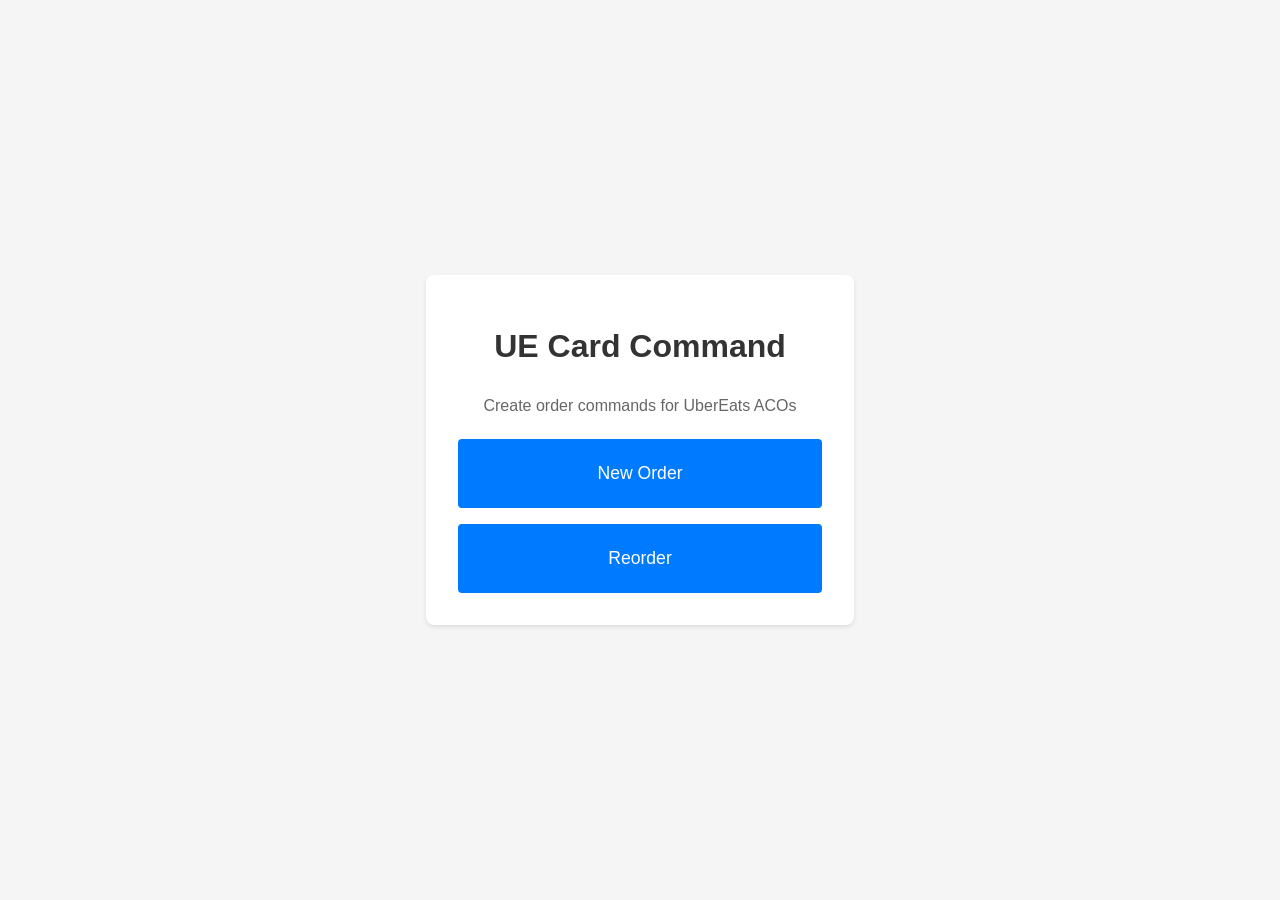
<file: index.html>
<!DOCTYPE html>
<html lang="en">
<head>
    <meta charset="UTF-8">
    <meta name="viewport" content="width=device-width, initial-scale=1.0">
    <title>UE Card Command – Order commands for UberEats ACOs</title>
    <link rel="icon" type="image/x-icon" href="/images/394.png">
    <style>
        body {
            font-family: Arial, sans-serif;
            display: flex;
            flex-direction: column;
            align-items: center;
            justify-content: center;
            min-height: 100vh;
            margin: 0;
            background-color: #f5f5f5;
        }

        .container {
            text-align: center;
            padding: 2rem;
            background-color: white;
            border-radius: 8px;
            box-shadow: 0 2px 4px rgba(0,0,0,0.1);
        }

        h1 {
            color: #333;
            margin-bottom: 2rem;
        }

        .nav-buttons {
            display: flex;
            flex-direction: column;
            gap: 1rem;
        }

        .nav-button {
            padding: 1.5rem 2rem;
            font-size: 1.1rem;
            background-color: #007bff;
            color: white;
            text-decoration: none;
            border-radius: 4px;
            transition: background-color 0.2s;
            width: 300px;
            text-align: center;
        }

        .nav-button:hover {
            background-color: #0056b3;
        }

        @media (max-width: 480px) {
            .container {
                width: 90%;
                padding: 1rem;
            }
            
            .nav-button {
                width: 100%;
            }
        }
    </style>
</head>
<body>
    <div class="container">
        <h1>UE Card Command</h1>
        <p style="color:#666; margin-bottom: 1.5rem;">Create order commands for UberEats ACOs</p>
        <div class="nav-buttons">
            <a href="order.html" class="nav-button">New Order</a>
            <a href="reorder.html" class="nav-button">Reorder</a>
        </div>
    </div>
</body>
</html>
</file>
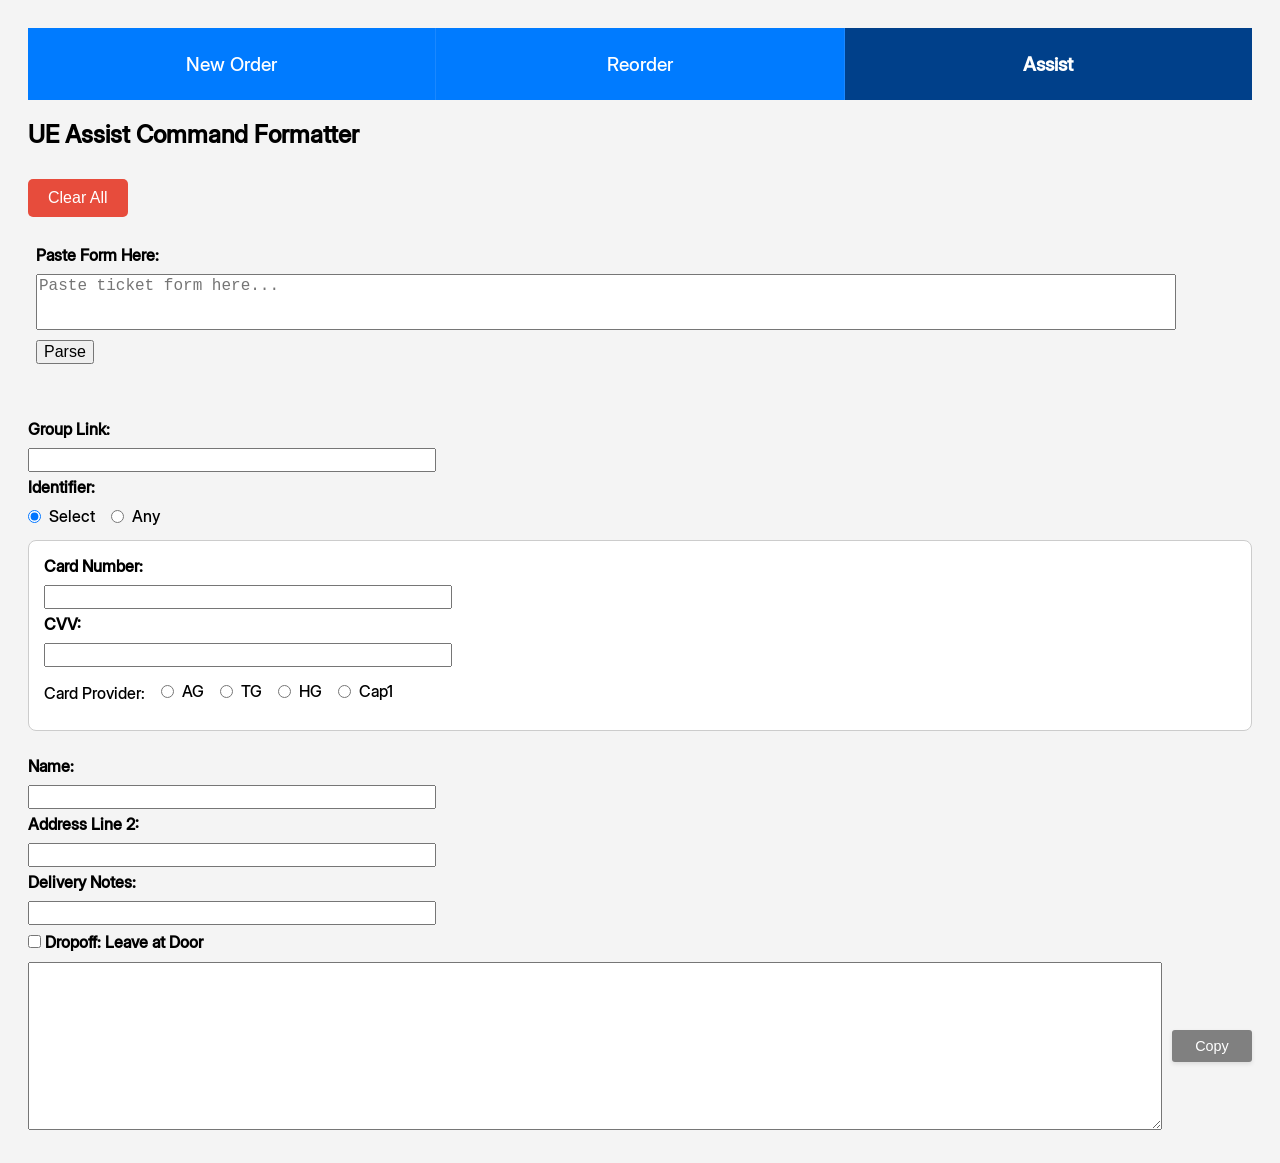
<file: assist.html>
<!DOCTYPE html>
<html lang="en">
<head>
  <meta charset="UTF-8">
  <title>Assist</title>
  <link rel="icon" type="image/x-icon" href="/images/394.png">
  <link rel="stylesheet" href="styles.css">
  <style>
    input[type="text"] { width: 400px; }
    .radio-group, .provider-block .radio-group { display: flex; gap: 1rem; align-items: center; }
    .clear-btn { margin: 10px 0 20px 0; background-color: #e74c3c; color: white; border: none; padding: 10px 20px; font-size: 16px; cursor: pointer; border-radius: 5px; }
    .clear-btn:hover { background-color: #c0392b; }
    .error { color: red; font-size: 0.9rem; margin-left: 0.5rem; }
    .inline-copy { display: flex; align-items: center; gap: 0.5rem; }
    .parser-box { resize: both; min-width: 600px; min-height: 150px; width: 100%; padding: 8px; margin-bottom: 1rem; }
    .output-box { resize: both; min-width: 600px; min-height: 150px; width: 100%; padding: 8px; }
    .provider-block { margin-bottom: 25px; border: 1px solid #ccc; padding: 15px; background: #fff; border-radius: 8px; }
    .output-row { display: flex; align-items: center; gap: 10px; }
  </style>
</head>
<body>
  <nav class="main-nav">
    <div class="nav-container">
      <a href="order.html" class="nav-link">New Order</a>
      <a href="reorder.html" class="nav-link">Reorder</a>
      <a href="assist.html" class="nav-link active">Assist</a>
    </div>
  </nav>

  <h2>UE Assist Command Formatter</h2>
  <button class="clear-btn" onclick="clearAll()">Clear All</button>

  <!-- Parser -->
  <div class="parser-box form-section">
    <label>Paste Form Here:</label>
    <textarea id="formInput" placeholder="Paste ticket form here..."></textarea>
    <div class="parse-btn-container">
      <button class="parse-btn" onclick="parseFormInput()">Parse</button>
    </div>
  </div>

  <!-- Required Fields -->
  <div class="form-section">
    <label>Group Link:</label>
    <input type="text" id="groupLink" oninput="updateCommand()">
    <span id="linkError" class="error"></span>
  </div>

  <div class="form-section">
    <label>Identifier:</label>
    <div class="radio-group">
      <label><input type="radio" name="identifier" value="Select" checked onchange="updateCommand()"> Select</label>
      <label><input type="radio" name="identifier" value="Any" onchange="updateCommand()"> Any</label>
    </div>
  </div>

  <!-- Provider-based Card Info -->
  <div class="provider-block">
    <label>Card Number:</label>
    <input type="text" id="cardNumber" oninput="updateCommand()" maxlength="16">
    <span id="cardError" class="error"></span>

    <label>CVV:</label>
    <input type="text" id="cvv" oninput="updateCommand()" maxlength="3">
    <span id="cvvError" class="error"></span>

    <div class="radio-group">
      <span>Card Provider:</span>
      <label><input type="radio" name="provider" value="AG" onchange="updateCommand()"> AG</label>
      <label><input type="radio" name="provider" value="TG" onchange="updateCommand()"> TG</label>
      <label><input type="radio" name="provider" value="HG" onchange="updateCommand()"> HG</label>
      <label><input type="radio" name="provider" value="Cap1" onchange="updateCommand()"> Cap1</label>
    </div>
  </div>

  <!-- Overrides -->
  <div class="form-section">
    <label>Name:</label>
    <input type="text" id="overrideName" oninput="updateCommand()">
    <span id="nameError" class="error"></span>
  </div>

  <div class="form-section">
    <label>Address Line 2:</label>
    <input type="text" id="overrideApt" oninput="updateCommand()">
    <span id="aptError" class="error"></span>
  </div>

  <div class="form-section">
    <label>Delivery Notes:</label>
    <input type="text" id="overrideNotes" oninput="updateCommand()">
  </div>

  <div class="form-section">
    <label class="checkbox-label">
      <input type="checkbox" id="leaveAtDoor" onchange="updateCommand()">
      Dropoff: Leave at Door
    </label>
  </div>

  <!-- Output -->
  <div class="form-section output-row">
    <textarea id="commandOutput" class="output-box" readonly></textarea>
    <button class="copy-btn" onclick="copyToClipboard('commandOutput')">Copy</button>
  </div>

  <script>
    const providerData = {
      AG:   { month: "04", year: "28", zip: "19104" },
      TG:   { month: "04", year: "28", zip: "07724" },
      HG:   { month: "04", year: "28", zip: "07724" },
      Cap1: { month: "06", year: "30", zip: "19104" }
    };

    const leavePattern = /\bleave(?:\s+at(?:\s+the)?\s+door)?\b/i;

    function parseFormInput() {
      const lines = document.getElementById('formInput').value
        .trim().split('\n').map(l => l.trim().replace(/:$/, ''));

      const map = {
        'Group Cart Link': 'groupLink',
        'Name':            'overrideName',
        'Address Line 2':  'overrideApt',
        'Delivery Notes':  'overrideNotes'
      };

      for (let i = 0; i < lines.length - 1; i++) {
        const key = lines[i], val = lines[i+1];
        if (map[key] && val && val !== 'N/A') {
          document.getElementById(map[key]).value = val;
          i++;
        }
      }

      // comma→space for "Last, First"
      const nf = document.getElementById('overrideName');
      if (/^[^,]+,\s*[^,]+$/.test(nf.value)) {
        nf.value = nf.value.replace(/,\s*/, ' ');
      }

      updateCommand();
      document.getElementById('overrideNotes').dispatchEvent(new Event('input'));
    }

    function isValidUrl(url) {
      try { new URL(url); return true; } catch { return false; }
    }
    function isValidCardNumber(n) { return /^\d{16}$/.test(n); }
    function isValidCVV(v)        { return /^\d{3}$/.test(v);    }
    function isValidText(t)       { return /^[a-zA-Z0-9_@.\-\s]*$/.test(t); }

    function updateCommand() {
      const link  = document.getElementById('groupLink').value.trim();
      const card  = document.getElementById('cardNumber').value.trim();
      const cvv   = document.getElementById('cvv').value.trim();
      const name  = document.getElementById('overrideName').value.trim();
      const apt   = document.getElementById('overrideApt').value.trim();
      const notes = document.getElementById('overrideNotes').value.trim();

      if (leavePattern.test(notes)) {
        document.getElementById('leaveAtDoor').checked = true;
      }
      const leave = document.getElementById('leaveAtDoor').checked;

      let identifier = 'Select';
      for (const r of document.getElementsByName('identifier')) {
        if (r.checked) { identifier = r.value; break; }
      }

      let provider = '';
      for (const p of document.getElementsByName('provider')) {
        if (p.checked) { provider = p.value; break; }
      }

      ['linkError','cardError','cvvError','nameError','aptError']
        .forEach(id => document.getElementById(id).innerText = '');

      let ok = true;
      if (!link || !isValidUrl(link)) {
        document.getElementById('linkError').innerText = 'Valid group link required'; ok = false;
      }
      if (!isValidCardNumber(card)) {
        document.getElementById('cardError').innerText = '16 digits'; ok = false;
      }
      if (!isValidCVV(cvv)) {
        document.getElementById('cvvError').innerText = '3 digits'; ok = false;
      }
      if (name && !isValidText(name)) {
        document.getElementById('nameError').innerText = 'Letters/numbers/_@.- only'; ok = false;
      }
      if (apt && !isValidText(apt)) {
        document.getElementById('aptError').innerText = 'No special chars'; ok = false;
      }
      if (!providerData[provider]) ok = false;
      if (!ok) {
        document.getElementById('commandOutput').value = '';
        return;
      }

      const { month, year, zip } = providerData[provider];
      let cmd = `/assist order order_details:${link},${card},${month},${year},${cvv},${zip}`;
      cmd += ` identifier:${identifier}`;
      if (name)  cmd += ` override_name:${name}`;
      if (leave) cmd += ` override_dropoff:Leave at Door`;
      if (apt)   cmd += ` override_aptorsuite:${apt}`;
      if (notes) cmd += ` override_notes:${notes}`;

      document.getElementById('commandOutput').value = cmd;
    }

    document.getElementById('overrideNotes')
      .addEventListener('input', () => updateCommand());

    function copyToClipboard(id) {
      const el = document.getElementById(id);
      el.select(); document.execCommand('copy');
      const btn = document.querySelector(`button[onclick="copyToClipboard('${id}')"]`);
      btn.classList.add('copied');
      setTimeout(() => btn.classList.remove('copied'), 3000);
    }

    function clearAll() {
      ['formInput','groupLink','cardNumber','cvv','overrideName','overrideApt','overrideNotes']
        .forEach(i => document.getElementById(i).value = '');
      for (const p of document.getElementsByName('provider')) p.checked = false;
      document.getElementById('leaveAtDoor').checked = false;
      document.getElementById('commandOutput').value = '';
      ['linkError','cardError','cvvError','nameError','aptError']
        .forEach(id => document.getElementById(id).innerText = '');
    }
  </script>
</body>
</html>
</file>
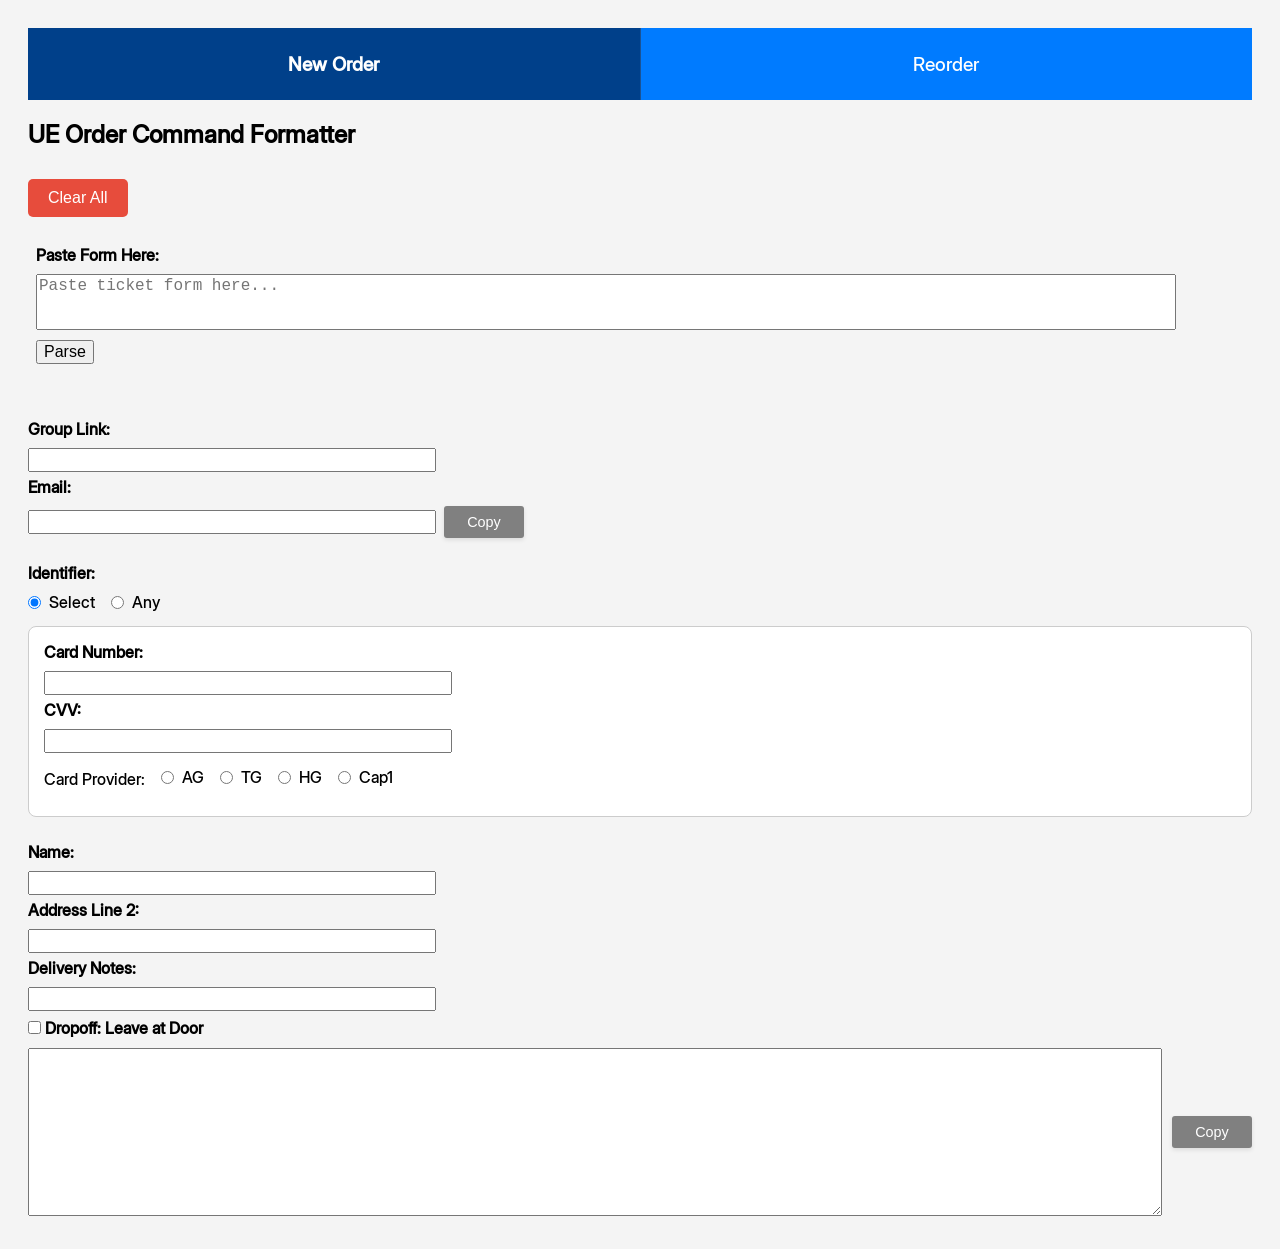
<file: order.html>
<!DOCTYPE html>
<html lang="en">
<head>
  <meta charset="UTF-8">
  <title>Order</title>
  <link rel="icon" type="image/x-icon" href="/images/394.png">
  <link rel="stylesheet" href="styles.css">
  <style>
    input[type="text"] { width: 400px; }
    .radio-group, .provider-block .radio-group { display: flex; gap: 1rem; align-items: center; }
    .clear-btn { margin: 10px 0 20px 0; background-color: #e74c3c; color: white; border: none; padding: 10px 20px; font-size: 16px; cursor: pointer; border-radius: 5px; }
    .clear-btn:hover { background-color: #c0392b; }
    .error { color: red; font-size: 0.9rem; margin-left: 0.5rem; }
    .inline-copy { display: flex; align-items: center; gap: 0.5rem; }
    .parser-box { resize: both; min-width: 600px; min-height: 150px; width: 100%; padding: 8px; margin-bottom: 1rem; }
    .output-box { resize: both; min-width: 600px; min-height: 150px; width: 100%; padding: 8px; }
    .provider-block { margin-bottom: 25px; border: 1px solid #ccc; padding: 15px; background: #fff; border-radius: 8px; }
    .output-row { display: flex; align-items: center; gap: 10px; }
  </style>
</head>
<body>
  <nav class="main-nav">
    <div class="nav-container">
      <a href="order.html" class="nav-link active">New Order</a>
      <a href="reorder.html" class="nav-link">Reorder</a>
    </div>
  </nav>

  <h2>UE Order Command Formatter</h2>
  <button class="clear-btn" onclick="clearAll()">Clear All</button>

  <!-- Parser -->
  <div class="parser-box form-section">
    <label>Paste Form Here:</label>
    <textarea id="formInput" placeholder="Paste ticket form here..."></textarea>
    <div class="parse-btn-container">
      <button class="parse-btn" onclick="parseFormInput()">Parse</button>
    </div>
  </div>

  <!-- Required Fields -->
  <div class="form-section">
    <label>Group Link:</label>
    <input type="text" id="groupLink" oninput="updateCommand()">
    <span id="linkError" class="error"></span>
  </div>

  <div class="form-section">
    <label>Email:</label>
    <div class="inline-copy">
      <input type="text" id="email" oninput="updateCommand()">
      <button class="copy-btn" onclick="copyToClipboard('email')">Copy</button>
    </div>
    <span id="emailError" class="error"></span>
  </div>

  <div class="form-section">
    <label>Identifier:</label>
    <div class="radio-group">
      <label><input type="radio" name="identifier" value="Select" checked onchange="updateCommand()"> Select</label>
      <label><input type="radio" name="identifier" value="Any" onchange="updateCommand()"> Any</label>
    </div>
  </div>

  <!-- Provider-based Card Info -->
  <div class="provider-block">
    <label>Card Number:</label>
    <input type="text" id="cardNumber" oninput="updateCommand()" maxlength="16">
    <span id="cardError" class="error"></span>

    <label>CVV:</label>
    <input type="text" id="cvv" oninput="updateCommand()" maxlength="3">
    <span id="cvvError" class="error"></span>

    <div class="radio-group">
      <span>Card Provider:</span>
      <label><input type="radio" name="provider" value="AG" onchange="updateCommand()"> AG</label>
      <label><input type="radio" name="provider" value="TG" onchange="updateCommand()"> TG</label>
      <label><input type="radio" name="provider" value="HG" onchange="updateCommand()"> HG</label>
      <label><input type="radio" name="provider" value="Cap1" onchange="updateCommand()"> Cap1</label>
    </div>
  </div>

  <!-- Overrides -->
  <div class="form-section">
    <label>Name:</label>
    <input type="text" id="overrideName" oninput="updateCommand()">
    <span id="nameError" class="error"></span>
  </div>

  <div class="form-section">
    <label>Address Line 2:</label>
    <input type="text" id="overrideApt" oninput="updateCommand()">
    <span id="aptError" class="error"></span>
  </div>

  <div class="form-section">
    <label>Delivery Notes:</label>
    <input type="text" id="overrideNotes" oninput="updateCommand()">
  </div>

  <div class="form-section">
    <label class="checkbox-label">
      <input type="checkbox" id="leaveAtDoor" onchange="updateCommand()">
      Dropoff: Leave at Door
    </label>
  </div>

  <!-- Output -->
  <div class="form-section output-row">
    <textarea id="commandOutput" class="output-box" readonly></textarea>
    <button class="copy-btn" onclick="copyToClipboard('commandOutput')">Copy</button>
  </div>

  <script>
    const providerData = {
      AG:   { month: "04", year: "28", zip: "19104" },
      TG:   { month: "04", year: "28", zip: "07724" },
      HG:   { month: "04", year: "28", zip: "07724" },
      Cap1: { month: "06", year: "30", zip: "19104" }
    };

    const leavePattern = /\bleave(?:\s+at(?:\s+the)?\s+door)?\b/i;

    function parseFormInput() {
      const lines = document.getElementById('formInput').value
        .trim().split('\n').map(l => l.trim().replace(/:$/, ''));

      const map = {
        'Group Cart Link': 'groupLink',
        'Name':            'overrideName',
        'Address Line 2':  'overrideApt',
        'Delivery Notes':  'overrideNotes'
      };

      for (let i = 0; i < lines.length - 1; i++) {
        const key = lines[i], val = lines[i+1];
        if (map[key] && val && val !== 'N/A') {
          document.getElementById(map[key]).value = val;
          i++;
        }
      }

      // comma→space for "Last, First"
      const nf = document.getElementById('overrideName');
      if (/^[^,]+,\s*[^,]+$/.test(nf.value)) {
        nf.value = nf.value.replace(/,\s*/, ' ');
      }

      updateCommand();
      // retrigger notes listener
      document.getElementById('overrideNotes').dispatchEvent(new Event('input'));
    }

    function isValidUrl(url) {
      try { new URL(url); return true; } catch { return false; }
    }
    function isValidEmail(e) {
      return /^[^\s@]+@[^\s@]+\.[^\s@]+$/.test(e);
    }
    function isValidCardNumber(n) { return /^\d{16}$/.test(n); }
    function isValidCVV(v)        { return /^\d{3}$/.test(v);    }
    function isValidText(t)       { return /^[a-zA-Z0-9_@.\-\s]*$/.test(t); }

    function updateCommand() {
      const link  = document.getElementById('groupLink').value.trim();
      const email = document.getElementById('email').value.trim();
      const card  = document.getElementById('cardNumber').value.trim();
      const cvv   = document.getElementById('cvv').value.trim();
      const name  = document.getElementById('overrideName').value.trim();
      const apt   = document.getElementById('overrideApt').value.trim();
      const notes = document.getElementById('overrideNotes').value.trim();

      // auto-check if notes contain "leave"
      if (leavePattern.test(notes)) {
        document.getElementById('leaveAtDoor').checked = true;
      }

      const leave = document.getElementById('leaveAtDoor').checked;

      let identifier = 'Select';
      for (const r of document.getElementsByName('identifier')) {
        if (r.checked) { identifier = r.value; break; }
      }

      let provider = '';
      for (const p of document.getElementsByName('provider')) {
        if (p.checked) { provider = p.value; break; }
      }

      // clear errors
      ['linkError','emailError','cardError','cvvError','nameError','aptError']
        .forEach(id => document.getElementById(id).innerText = '');

      let ok = true;
      if (!link || !isValidUrl(link)) {
        document.getElementById('linkError').innerText = 'Valid group link required';
        ok = false;
      }
      if (!email || !isValidEmail(email)) {
        document.getElementById('emailError').innerText = 'Valid email required';
        ok = false;
      }
      if (!isValidCardNumber(card)) {
        document.getElementById('cardError').innerText = '16 digits';
        ok = false;
      }
      if (!isValidCVV(cvv)) {
        document.getElementById('cvvError').innerText = '3 digits';
        ok = false;
      }
      if (name && !isValidText(name)) {
        document.getElementById('nameError').innerText = 'Letters/numbers/_@.- only';
        ok = false;
      }
      if (apt && !isValidText(apt)) {
        document.getElementById('aptError').innerText = 'No special chars';
        ok = false;
      }
      if (!providerData[provider]) ok = false;
      if (!ok) {
        document.getElementById('commandOutput').value = '';
        return;
      }

      const { month, year, zip } = providerData[provider];
      let cmd = `/order uber order_details:${link},${card},${month},${year},${cvv},${zip},${email}`;
      if (name)  cmd += ` override_name:${name}`;
      if (leave) cmd += ` override_dropoff:Leave at Door`;
      if (apt)   cmd += ` override_aptorsuite:${apt}`;
      if (notes) cmd += ` override_notes:${notes}`;
      cmd += ` identifier:${identifier}`;

      document.getElementById('commandOutput').value = cmd;
    }

    // wire up notes listener once at load time
    document.getElementById('overrideNotes')
      .addEventListener('input', () => updateCommand());

    function copyToClipboard(id) {
      const el = document.getElementById(id);
      el.select(); document.execCommand('copy');
      const btn = document.querySelector(`button[onclick="copyToClipboard('${id}')"]`);
      btn.classList.add('copied');
      setTimeout(() => btn.classList.remove('copied'), 3000);
    }

    function clearAll() {
      ['formInput','groupLink','email','cardNumber','cvv','overrideName','overrideApt','overrideNotes']
        .forEach(i => document.getElementById(i).value = '');
      for (const p of document.getElementsByName('provider')) p.checked = false;
      document.getElementById('leaveAtDoor').checked = false;
      document.getElementById('commandOutput').value = '';
      ['linkError','emailError','cardError','cvvError','nameError','aptError']
        .forEach(id => document.getElementById(id).innerText = '');
    }
  </script>
</body>
</html>
</file>
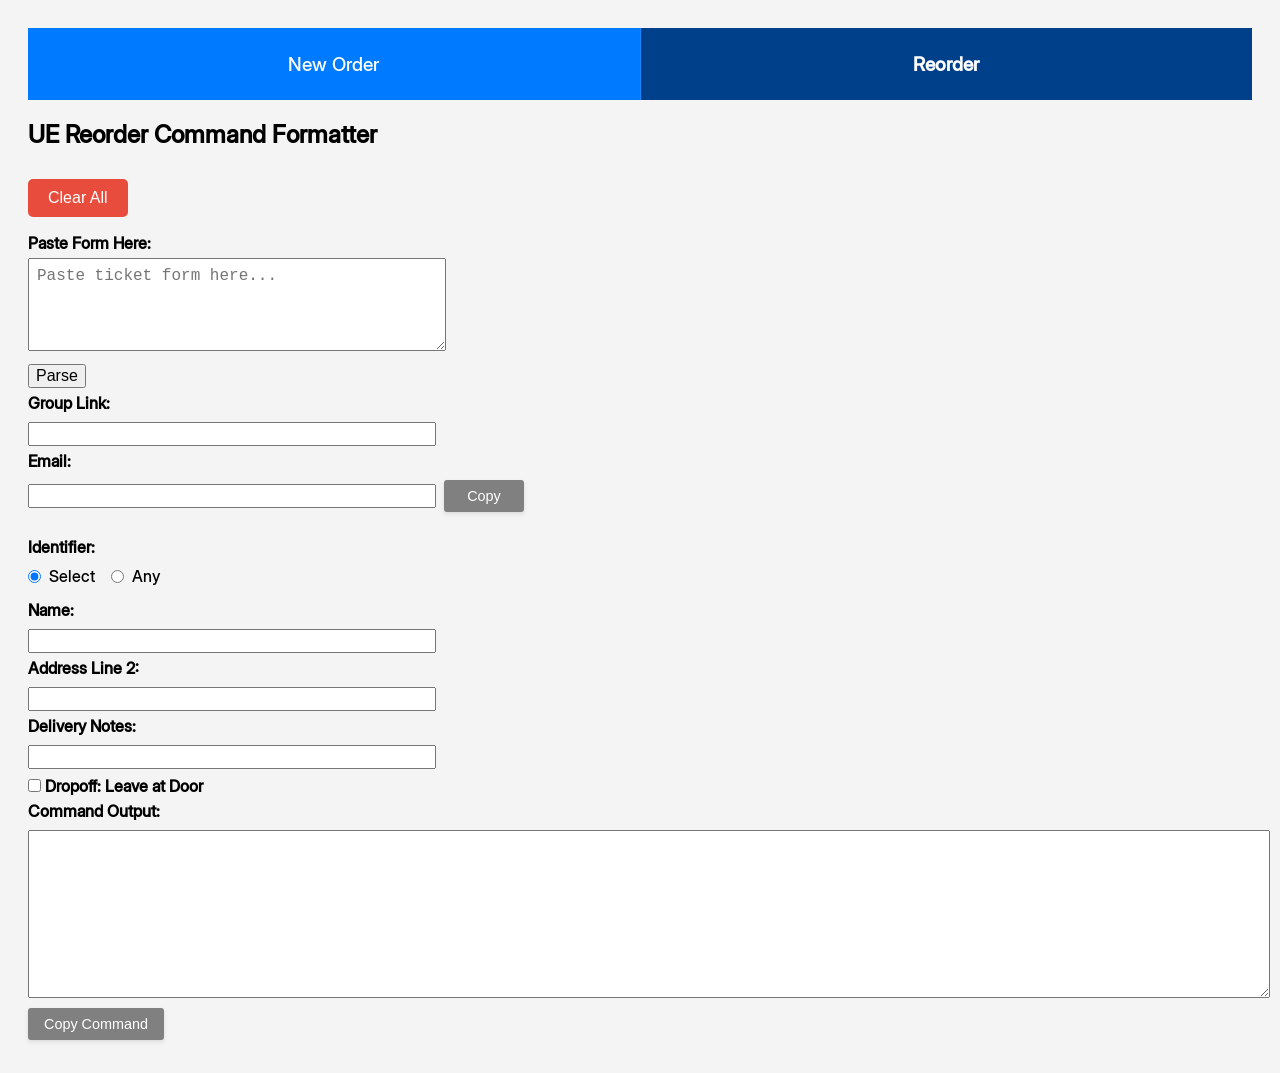
<file: reorder.html>
<!DOCTYPE html>
<html lang="en">
<head>
  <meta charset="UTF-8">
  <title>Reorder Command Formatter</title>
  <link rel="icon" type="image/x-icon" href="/images/394.png">
  <link rel="stylesheet" href="styles.css">
  <style>
    input[type="text"] { width: 400px; }
    .radio-group { display: flex; gap: 1rem; align-items: center; }
    .clear-btn { margin-bottom: 1rem; }
    .error { color: red; font-size: 0.9rem; margin-left: 0.5rem; }
    .inline-copy { display: flex; align-items: center; gap: 0.5rem; }
    .parser-box { margin-bottom: 1rem; }
    #formInput { width: 400px; height: 75px; display: block; margin-bottom: 0.5rem; resize: both; min-width: 400px; min-height: 75px; }
    .output-box { resize: both; min-width: 400px; min-height: 100px; width: 100%; height: 150px; }
  </style>
</head>
<body>
  <nav class="main-nav">
    <div class="nav-container">
      <a href="order.html" class="nav-link">New Order</a>
      <a href="reorder.html" class="nav-link active">Reorder</a>
    </div>
  </nav>

  <div class="container">
    <h2>UE Reorder Command Formatter</h2>
    <button class="clear-btn" onclick="clearAll()">Clear All</button>

    <!-- Parser -->
    <div class="form-section">
      <label>Paste Form Here:</label>
      <textarea id="formInput" class="parser-box" placeholder="Paste ticket form here..."></textarea>
      <div class="parse-btn-container">
        <button class="parse-btn" onclick="parseFormInput()">Parse</button>
      </div>
    </div>

    <!-- Required Fields -->
    <div class="form-section">
      <label>Group Link:</label>
      <input type="text" id="groupLink" class="text-input" oninput="updateCommand()">
      <span id="linkError" class="error"></span>
    </div>
    <div class="form-section">
      <label>Email:</label>
      <div class="inline-copy">
        <input type="text" id="email" class="text-input" oninput="updateCommand()">
        <button class="copy-btn" onclick="copyToClipboard('email')">Copy</button>
      </div>
      <span id="emailError" class="error"></span>
    </div>

    <div class="form-section">
      <label>Identifier:</label>
      <div class="radio-group">
        <label><input type="radio" name="identifier" value="Select" checked onchange="updateCommand()"> Select</label>
        <label><input type="radio" name="identifier" value="Any" onchange="updateCommand()"> Any</label>
      </div>
    </div>

    <!-- Overrides -->
    <div class="form-section">
      <label>Name:</label>
      <input type="text" id="overrideName" class="text-input" oninput="updateCommand()">
    </div>
    <div class="form-section">
      <label>Address Line 2:</label>
      <input type="text" id="overrideApt" class="text-input" oninput="updateCommand()">
    </div>
    <div class="form-section">
      <label>Delivery Notes:</label>
      <input type="text" id="overrideNotes" class="text-input" oninput="updateCommand()">
    </div>
    <div class="form-section">
      <label class="checkbox-label">
        <input type="checkbox" id="leaveAtDoor" onchange="updateCommand()">
        Dropoff: Leave at Door
      </label>
    </div>

    <!-- Output -->
    <div class="form-section">
      <label>Command Output:</label>
      <div class="output-container">
        <textarea id="commandOutput" class="output-box" readonly></textarea>
        <button class="copy-btn" onclick="copyToClipboard('commandOutput')">Copy Command</button>
      </div>
    </div>
  </div>

  <script>
    const leavePattern = /\bleave(?:\s+at(?:\s+the)?\s+door)?\b/i;

    function parseFormInput() {
      const lines = document.getElementById('formInput').value.trim()
        .split('\n').map(l => l.trim().replace(/:$/, ''));

      const map = {
        'Group Cart Link': 'groupLink',
        'Name':            'overrideName',
        'Address Line 2':  'overrideApt',
        'Delivery Notes':  'overrideNotes'
      };
      for (let i = 0; i < lines.length - 1; i++) {
        const key = lines[i], val = lines[i+1];
        if (map[key] && val && val !== 'N/A') {
          document.getElementById(map[key]).value = val;
          i++;
        }
      }

      // **Name split: comma → space**
      const nameField = document.getElementById('overrideName');
      if (/^[^,]+,\s*[^,]+$/.test(nameField.value)) {
        nameField.value = nameField.value.replace(/,\s*/, ' ');
      }

      updateCommand();
      document.getElementById('overrideNotes').dispatchEvent(new Event('input'));
    }

    function isValidEmail(e) {
      return /^[^\s@]+@[^\s@]+\.[^\s@]+$/.test(e);
    }
    function isValidUrl(u) {
      try { new URL(u); return true; } catch { return false; }
    }

    function updateCommand() {
      const link  = document.getElementById('groupLink').value.trim();
      const email = document.getElementById('email').value.trim();
      const name  = document.getElementById('overrideName').value.trim();
      const apt   = document.getElementById('overrideApt').value.trim();
      const notes = document.getElementById('overrideNotes').value.trim();

      // auto-check Leave at Door
      if (leavePattern.test(notes)) {
        document.getElementById('leaveAtDoor').checked = true;
      }
      const leave = document.getElementById('leaveAtDoor').checked;

      let identifier = 'Select';
      for (const r of document.getElementsByName('identifier')) {
        if (r.checked) { identifier = r.value; break; }
      }

      ['linkError','emailError'].forEach(id => document.getElementById(id).innerText = '');

      let valid = true;
      if (!link || !isValidUrl(link)) {
        document.getElementById('linkError').innerText = 'Valid group link required';
        valid = false;
      }
      if (!email || !isValidEmail(email)) {
        document.getElementById('emailError').innerText = 'Valid email required';
        valid = false;
      }

      let cmd = '';
      if (valid) {
        cmd = `/reorder uber order_details:${link},${email}`;
        if (name)  cmd += ` override_name:${name}`;
        if (leave) cmd += ` override_dropoff:Leave at Door`;
        if (apt)   cmd += ` override_aptorsuite:${apt}`;
        if (notes) cmd += ` override_notes:${notes}`;
      }
      cmd += ` identifier:${identifier}`;

      document.getElementById('commandOutput').value = cmd;
    }

    document.getElementById('overrideNotes')
      .addEventListener('input', () => updateCommand());

    function copyToClipboard(id) {
      const el = document.getElementById(id);
      el.select(); document.execCommand('copy');
      const btn = document.querySelector(`button[onclick="copyToClipboard('${id}')"]`);
      btn.classList.add('copied');
      setTimeout(() => btn.classList.remove('copied'), 3000);
    }

    function clearAll() {
      ['formInput','groupLink','email','overrideName','overrideApt','overrideNotes']
        .forEach(i => document.getElementById(i).value = '');
      document.getElementById('leaveAtDoor').checked = false;
      document.getElementById('commandOutput').value = '';
      ['linkError','emailError'].forEach(id => document.getElementById(id).innerText = '');
    }
  </script>
</body>
</html>
</file>
<file: styles.css>
@font-face {
    font-family: "InterDisplay";
    src: url("InterDisplay-Medium-29.ttf") format("truetype");
    font-weight: normal;
    font-style: normal;
  }
  
  body {
    font-family: "InterDisplay", sans-serif;
    padding: 20px;
    background-color: #f4f4f4;
  }
  
  label {
    font-weight: bold;
    display: block;
    margin-bottom: 4px;
  }
  
  input,
  button,
  textarea {
    font-size: 16px;
    margin: 5px 0;
  }
  
  textarea {
    width: calc(100% - 90px);
    height: 50px;
    resize: none;
    vertical-align: top;
  }
  
  .provider-block {
    margin-bottom: 25px;
    border: 1px solid #ccc;
    padding: 15px;
    background: #fff;
    border-radius: 8px;
  }
  
  .output-row {
    display: flex;
    align-items: center;
    gap: 10px;
  }
  
  .clear-btn {
    margin: 10px 0 20px 0;
    background-color: #e74c3c;
    color: white;
    border: none;
    padding: 10px 20px;
    font-size: 16px;
    cursor: pointer;
    border-radius: 5px;
  }
  
  .clear-btn:hover {
    background-color: #c0392b;
  }
  /* Full-width navigation */
.main-nav {
  background-color: #007bff;
  width: 100%;
  margin: 0;
  padding: 0;
}

.nav-container {
  max-width: 100%;
  margin: 0 auto;
  display: flex;
}

.nav-link {
  flex: 1;
  text-align: center;
  color: white !important;
  text-decoration: none;
  font-size: 1.2rem;
  padding: 1.5rem 0;
  transition: all 0.3s ease;
  border-right: 1px solid rgba(255,255,255,0.1);
}

.nav-link:last-child {
  border-right: none;
}

.nav-link:hover {
  background-color: #0056b3;
  font-size: 1.3rem;
}

/* Add active state */
.nav-link.active {
  background-color: #00408a;
  font-weight: bold;
}

.parser-box {
  resize: both;
  min-width: 600px;  /* Match doubled input width */
  min-height: 150px;
  width: 100%;
  padding: 8px;
  margin-bottom: 1rem;
}

.output-box {
  resize: both;
  min-width: 600px;
  min-height: 150px;
  width: 100%;
  padding: 8px;
}

.radio-group {
  display: flex;
  gap: 1rem;
  margin: 0.5rem 0;
}

.radio-group label {
  display: flex;
  align-items: center;
  gap: 0.5rem;
  font-weight: normal;
}

.copy-btn {
  background-color: #808080 !important;
  color: white !important;
  border: none;
  padding: 8px 16px; 
  font-size: 0.9rem;
  cursor: pointer;
  border-radius: 3px;
  transition: all 0.3s ease;
  min-width: 80px;
  box-shadow: 0 2px 4px rgba(0,0,0,0.1);
  transform: scale(1);
  position: relative;
  overflow: hidden;
}

.copy-btn:hover {
  background-color: #404040 !important; /* Dark grey */
  transform: scale(1.02);
}

.copy-btn:active {
  transform: scale(0.98);
  box-shadow: 0 1px 2px rgba(0,0,0,0.1);
}

.copy-btn.copied {
  background-color: #404040 !important;
  transform: scale(1);
}

.copy-btn::after {
  content: "Copied!";
  position: absolute;
  top: 0;
  left: 0;
  width: 100%;
  height: 100%;
  background: #28a745;
  color: white;
  display: flex;
  align-items: center;
  justify-content: center;
  opacity: 0;
  transition: all 0.3s ease;
}

.copy-btn.copied::after {
  opacity: 1;
}
</file>
